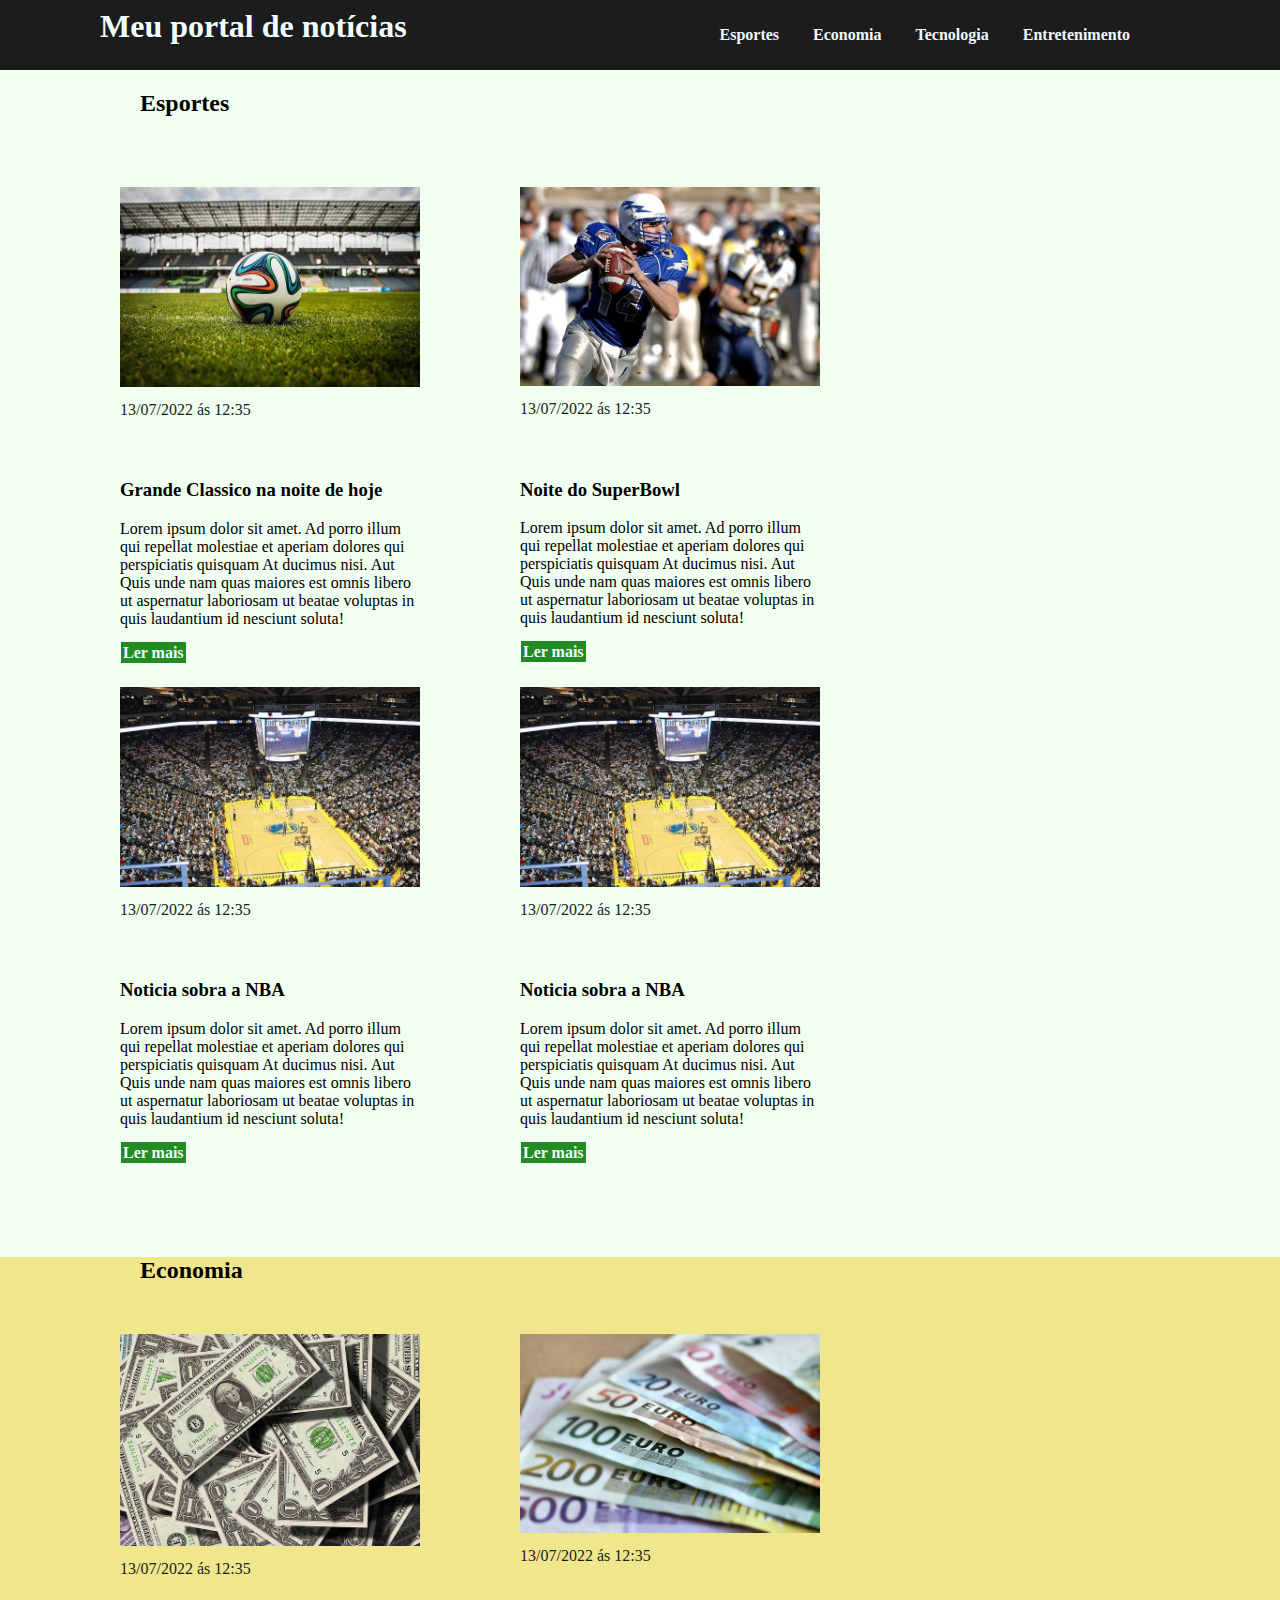
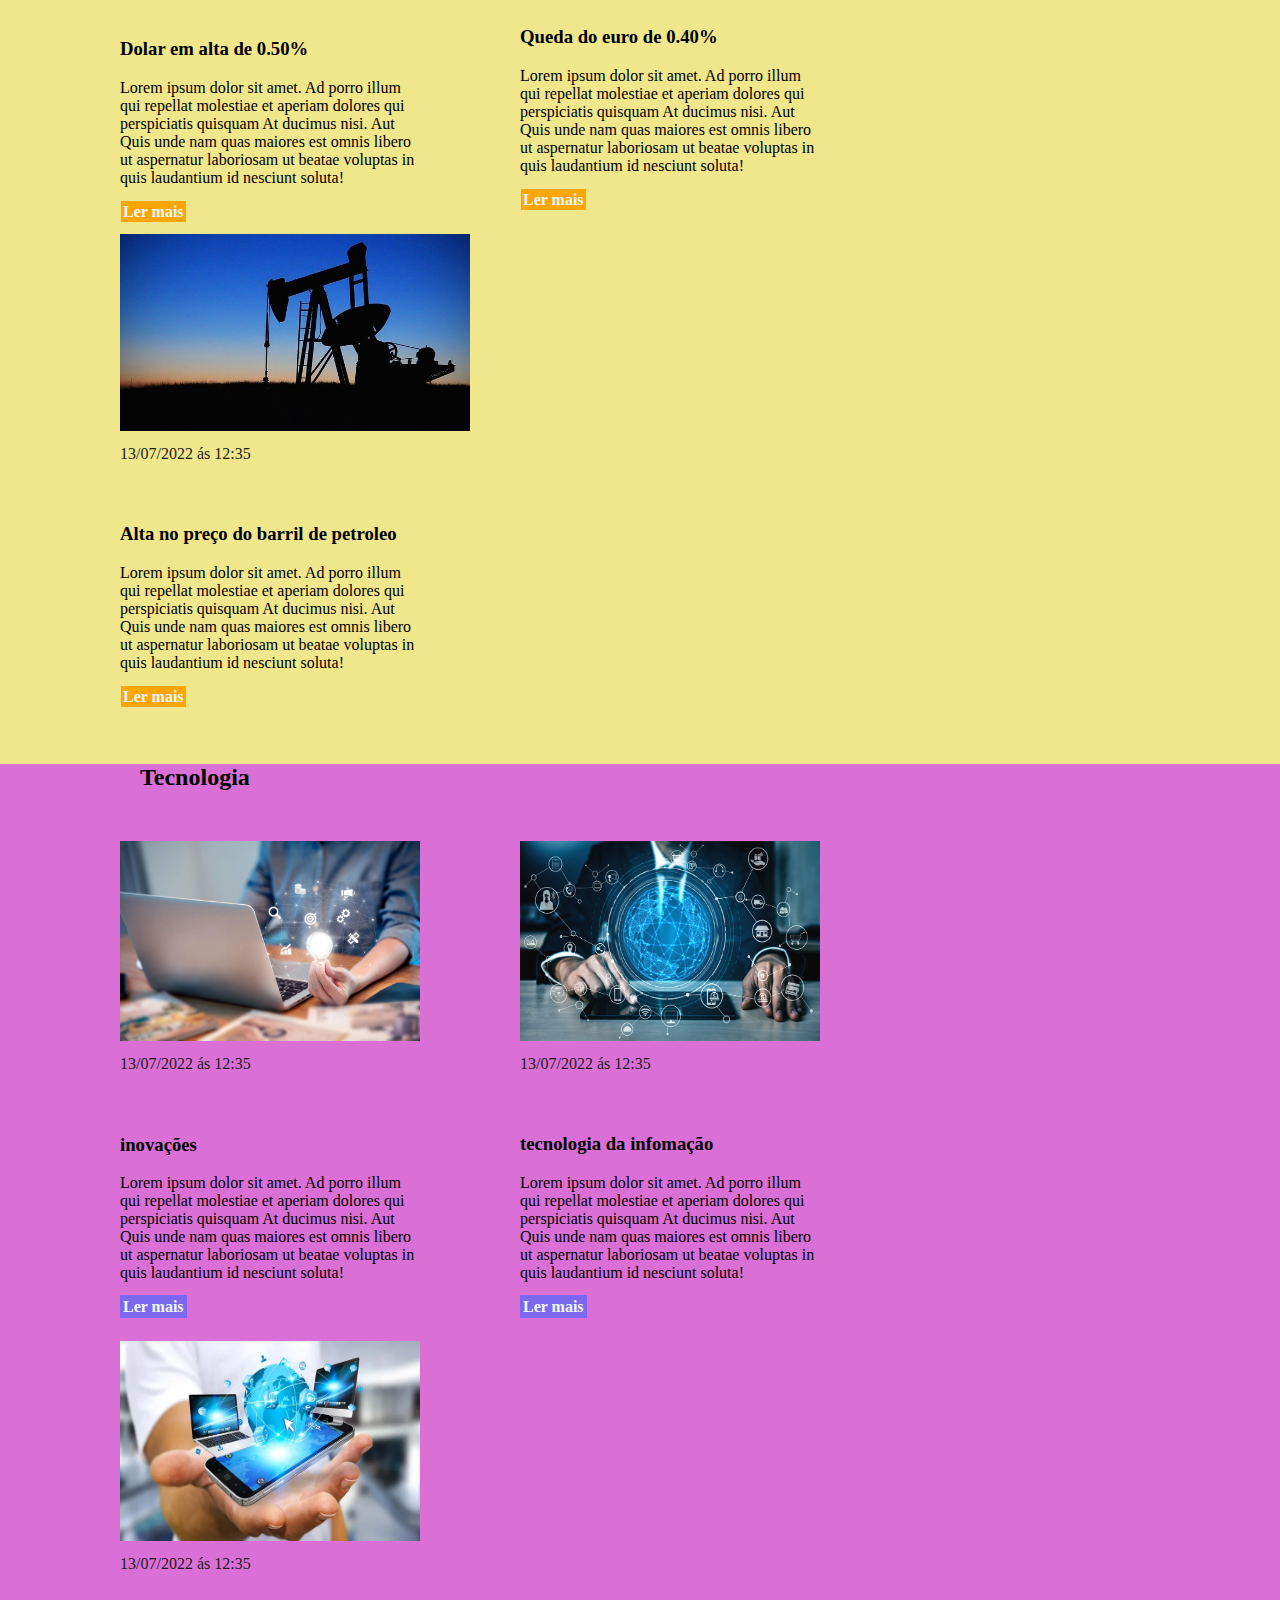
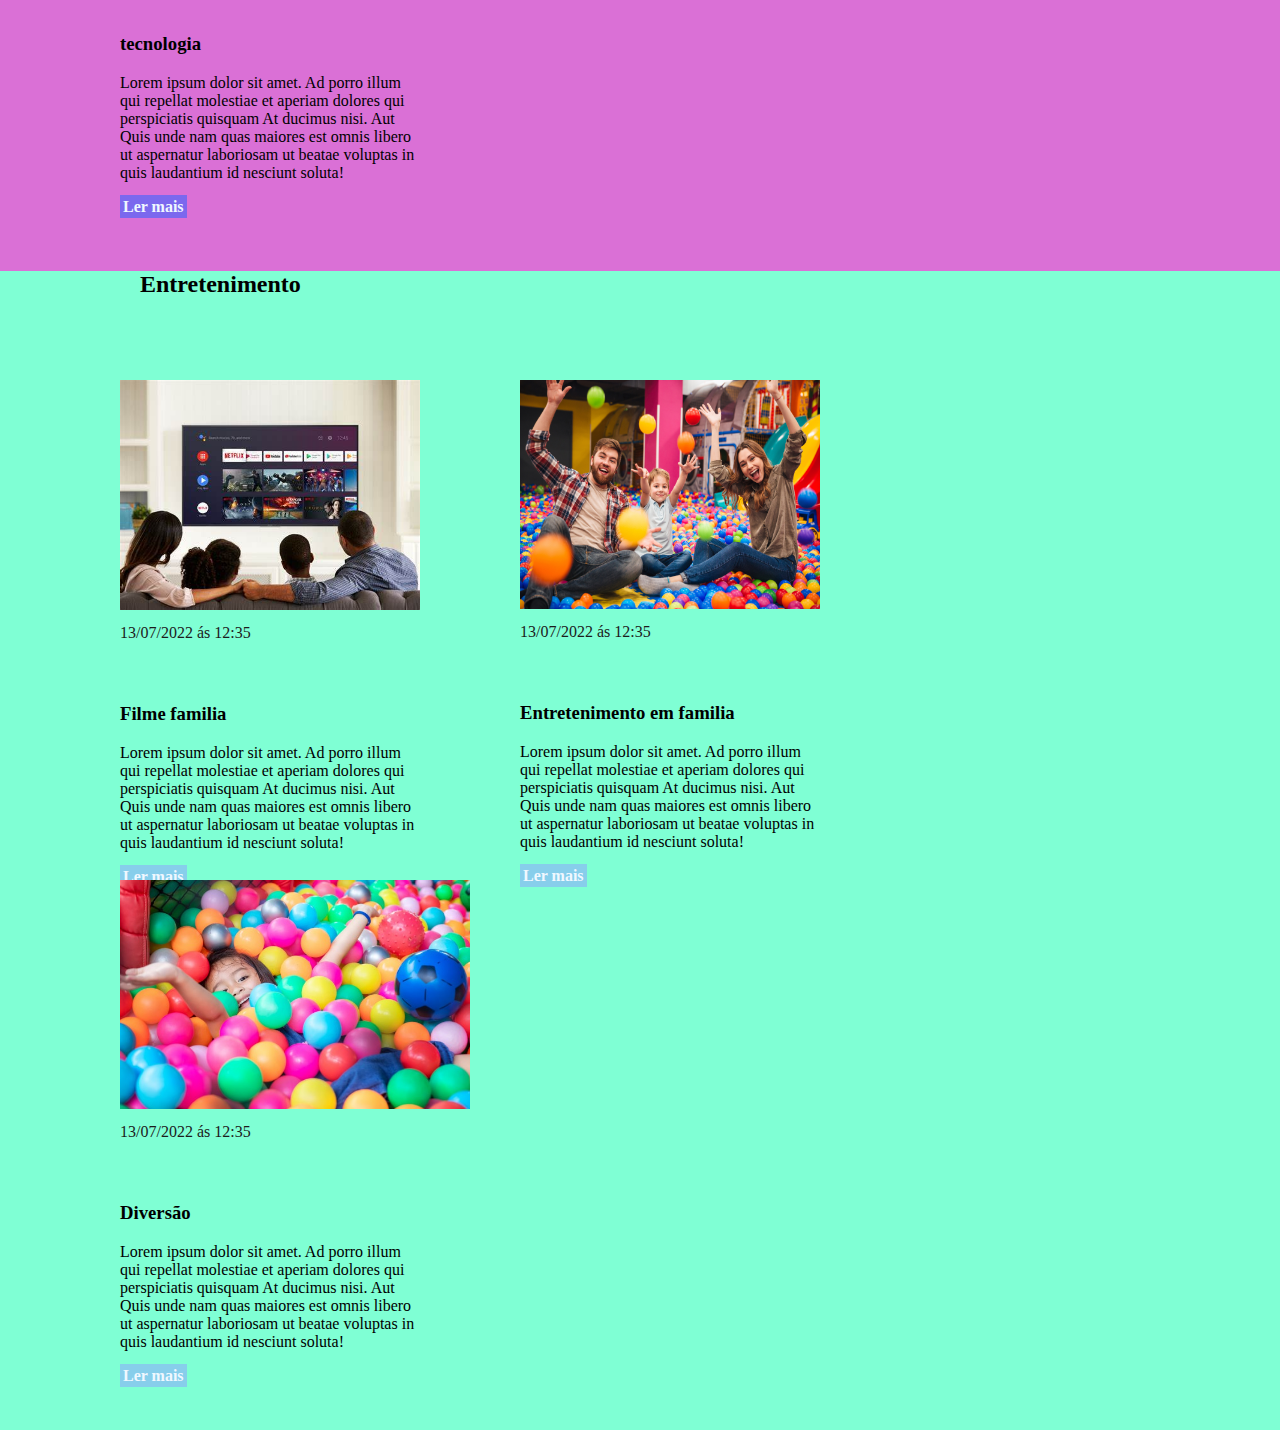
<file: Desktop/projeto ebac/index.html>
<!DOCTYPE html>
<html lang="en">
<head>
    <meta charset="UTF-8">
    <meta http-equiv="X-UA-Compatible" content="IE=edge">
    <meta name="viewport" content="width=device-width, initial-scale=1.0">
    <link rel="stylesheet" href="style.css">
    <title>Projeto Ebac</title>
</head>
<body>
    <header>
        <h1>Meu portal de notícias</h1>
        <div>
            <a href="#esportes">Esportes</a>
            <a href="#economia">Economia</a>
            <a href="#tecnologia">Tecnologia</a>
            <a href="#Entretenimento">Entretenimento</a>
        </div>
    </header>

    <h2>Esportes</h2>
    <Section id="esportes">
        <article>
            <img src="imagens/futebol.jpg" alt="futebol">
            <header>
                <time>13/07/2022 ás 12:35</time>
            </header>
            <h3>Grande Classico na noite de hoje</h3>
            <p>Lorem ipsum dolor sit amet. Ad porro illum qui repellat molestiae
             et aperiam dolores qui perspiciatis quisquam At ducimus nisi. Aut Quis
             unde nam quas maiores est omnis libero ut aspernatur laboriosam ut beatae
              voluptas in quis laudantium id nesciunt soluta!</p>
            <a href="#">Ler mais</a>
        </article>
        <article>
            <img src="imagens/futebol-americano.jpg" alt="futebol-americano">
            <header>
                <time>13/07/2022 ás 12:35</time>
            </header>
            <h3>Noite do SuperBowl</h3>
            <p>Lorem ipsum dolor sit amet. Ad porro illum qui repellat molestiae
                et aperiam dolores qui perspiciatis quisquam At ducimus nisi. Aut Quis
                unde nam quas maiores est omnis libero ut aspernatur laboriosam ut beatae
                 voluptas in quis laudantium id nesciunt soluta!</p>
            <a href="#">Ler mais</a>
        </article>
        <article>
            <img src="imagens/basquete.jpg" alt="basquete">
            <header>
                <time>13/07/2022 ás 12:35</time>
            </header>
            <h3>Noticia sobra a NBA</h3>
            <p>Lorem ipsum dolor sit amet. Ad porro illum qui repellat molestiae
                et aperiam dolores qui perspiciatis quisquam At ducimus nisi. Aut Quis
                unde nam quas maiores est omnis libero ut aspernatur laboriosam ut beatae
                 voluptas in quis laudantium id nesciunt soluta!</p>
            <a href="#">Ler mais</a>
        </article>
        <article>
            <img src="imagens/basquete.jpg" alt="basquete">
            <header>
                <time>13/07/2022 ás 12:35</time>
            </header>
            <h3>Noticia sobra a NBA</h3>
            <p>Lorem ipsum dolor sit amet. Ad porro illum qui repellat molestiae
                et aperiam dolores qui perspiciatis quisquam At ducimus nisi. Aut Quis
                unde nam quas maiores est omnis libero ut aspernatur laboriosam ut beatae
                 voluptas in quis laudantium id nesciunt soluta!</p>
            <a href="#">Ler mais</a>
        </article>
    </Section>

    <h2 class="economia">Economia</h2>
    <section id="economia">
        <article>
            <img src="imagens/dolares.jpg" alt="dolares">
            <header>
                <time>13/07/2022 ás 12:35</time>
            </header>
            <h3>Dolar em alta de 0.50%</h3>
            <p>Lorem ipsum dolor sit amet. Ad porro illum qui repellat molestiae
             et aperiam dolores qui perspiciatis quisquam At ducimus nisi. Aut Quis
             unde nam quas maiores est omnis libero ut aspernatur laboriosam ut beatae
              voluptas in quis laudantium id nesciunt soluta!</p>
            <a href="#">Ler mais</a>
        </article>
        <article>
            <img src="imagens/euro.jpg" alt="euro">
            <header>
                <time>13/07/2022 ás 12:35</time>
            </header>
            <h3>Queda do euro de 0.40%</h3>
            <p>Lorem ipsum dolor sit amet. Ad porro illum qui repellat molestiae
                et aperiam dolores qui perspiciatis quisquam At ducimus nisi. Aut Quis
                unde nam quas maiores est omnis libero ut aspernatur laboriosam ut beatae
                 voluptas in quis laudantium id nesciunt soluta!</p>
            <a href="#">Ler mais</a>
        </article>
        <article>
            <img id="petroleo" src="imagens/petroleo.jpg" alt="petroleo">
            <header>
                <time>13/07/2022 ás 12:35</time>
            </header>
            <h3>Alta no preço do barril de petroleo</h3>
            <p>Lorem ipsum dolor sit amet. Ad porro illum qui repellat molestiae
                et aperiam dolores qui perspiciatis quisquam At ducimus nisi. Aut Quis
                unde nam quas maiores est omnis libero ut aspernatur laboriosam ut beatae
                 voluptas in quis laudantium id nesciunt soluta!</p>
            <a href="#">Ler mais</a>
        </article>
    </section>

    <h2 class="tec">Tecnologia</h2>
    <Section id="tecnologia">
        <article>
            <img src="imagens/iStock-1047716020-1024x684.jpg" alt="Tecnologia">
            <header>
                <time>13/07/2022 ás 12:35</time>
            </header>
            <h3>inovações</h3>
            <p>Lorem ipsum dolor sit amet. Ad porro illum qui repellat molestiae
             et aperiam dolores qui perspiciatis quisquam At ducimus nisi. Aut Quis
             unde nam quas maiores est omnis libero ut aspernatur laboriosam ut beatae
              voluptas in quis laudantium id nesciunt soluta!</p>
            <a href="#">Ler mais</a>
        </article>
        <article>
            <img src="imagens/tecnologia-na-gestao-das-empresas.jpg" height="200px" alt="Tecnologia">
            <header>
                <time>13/07/2022 ás 12:35</time>
            </header>
            <h3>tecnologia da infomação</h3>
            <p>Lorem ipsum dolor sit amet. Ad porro illum qui repellat molestiae
                et aperiam dolores qui perspiciatis quisquam At ducimus nisi. Aut Quis
                unde nam quas maiores est omnis libero ut aspernatur laboriosam ut beatae
                 voluptas in quis laudantium id nesciunt soluta!</p>
            <a href="#">Ler mais</a>
        </article>
        <article>
            <img src="imagens/tecnologia.webp"  height="200px" alt="Tecnologia">
            <header>
                <time>13/07/2022 ás 12:35</time>
            </header>
            <h3>tecnologia</h3>
            <p>Lorem ipsum dolor sit amet. Ad porro illum qui repellat molestiae
                et aperiam dolores qui perspiciatis quisquam At ducimus nisi. Aut Quis
                unde nam quas maiores est omnis libero ut aspernatur laboriosam ut beatae
                 voluptas in quis laudantium id nesciunt soluta!</p>
            <a href="#">Ler mais</a>
        </article>
    </Section>

    <h2 class="Entretenimento">Entretenimento</h2>
    <section id="Entretenimento">
        <article>
            <img src="imagens/th.jpg" alt="Entretenimento">
            <header>
                <time>13/07/2022 ás 12:35</time>
            </header>
            <h3>Filme familia</h3>
            <p>Lorem ipsum dolor sit amet. Ad porro illum qui repellat molestiae
             et aperiam dolores qui perspiciatis quisquam At ducimus nisi. Aut Quis
             unde nam quas maiores est omnis libero ut aspernatur laboriosam ut beatae
              voluptas in quis laudantium id nesciunt soluta!</p>
            <a href="#">Ler mais</a>
        </article>
        <article>
            <img src="imagens/franquias-de-entretenimnto-e-lazer.jpg"  height="229px" alt="Entretenimento">
            <header>
                <time>13/07/2022 ás 12:35</time>
            </header>
            <h3>Entretenimento em familia</h3>
            <p>Lorem ipsum dolor sit amet. Ad porro illum qui repellat molestiae
                et aperiam dolores qui perspiciatis quisquam At ducimus nisi. Aut Quis
                unde nam quas maiores est omnis libero ut aspernatur laboriosam ut beatae
                 voluptas in quis laudantium id nesciunt soluta!</p>
            <a href="#">Ler mais</a>
        </article>
        <article>
            <img id="petroleo" src="imagens/entretenimento.jpg" height="229px" alt="Entretenimento">
            <header>
                <time>13/07/2022 ás 12:35</time>
            </header>
            <h3>Diversão</h3>
            <p>Lorem ipsum dolor sit amet. Ad porro illum qui repellat molestiae
                et aperiam dolores qui perspiciatis quisquam At ducimus nisi. Aut Quis
                unde nam quas maiores est omnis libero ut aspernatur laboriosam ut beatae
                 voluptas in quis laudantium id nesciunt soluta!</p>
            <a href="#">Ler mais</a>
        </article>
    </section>
</body>
</html>
</file>
<file: Desktop/projeto ebac/style.css>
header{
    background-color: #1C1C1C ;
    color: azure;
    padding-top: 10px;
    height: 60px;
    width: 100%;
}
body{
    margin: 0;
    background-color: #F0FFF0;    
    overflow-x: hidden;
}
a{
    color: aliceblue;
    text-decoration: none;
    font-weight: 700;
    padding-left: 30px;
    padding-top: 50px;
}
div{
    text-align: right;
    padding-right: 150px;
   margin-top: -40px
}
h1{
 padding-left: 100px;
  margin-top: -2px
}
img{
    width: 300px;
}
article{
    width: 300px;
    height: 200px;
    padding: 0 30px 300px 70px ;
  
   
}
 article header{
    background-color: #F0FFF0;
 }

 time{
    color: #1C1C1C;
 }

 section{
   padding-top: 20px;
   padding: 50px;
    display: flex;
    flex-direction: row;
    flex-wrap: wrap;
   
  
 }
 h2{
    padding-left: 140px;
 }
  article a{
    background-color: #228B22;
    border: 1px solid;
    padding: 2px;
  }
.economia{
    background-color: #F0E68C;
    
}
#economia{
    background-color: #F0E68C;
    margin-top: -20px;

}

#economia header{
    background-color: #F0E68C;
}

#economia a{
    border-color: #F0E68C;
    background-color: #FFA500;
}

#petroleo{
    width: 350px;
}

#tecnologia{
    background-color: #DA70D6;
    margin-top: -20px;
    
}
#tecnologia header{

    background-color: #DA70D6;

}
.tec{
    background-color: #DA70D6;
    width: 100%;
    margin-top: -20px;

}
#tecnologia a{
    background-color: #7B68EE;
    border-color: #7B68EE;
}

#Entretenimento{
    background-color: #7FFFD4;
    margin-top: -20px;
}
.Entretenimento{
    background-color: #7FFFD4;
    height: 60px;
    margin-top: -20px;
}
#Entretenimento header{
    background-color: #7FFFD4;
}

#Entretenimento a{
    background-color: #87CEEB;
    border-color: #87CEEB;
}
</file>
